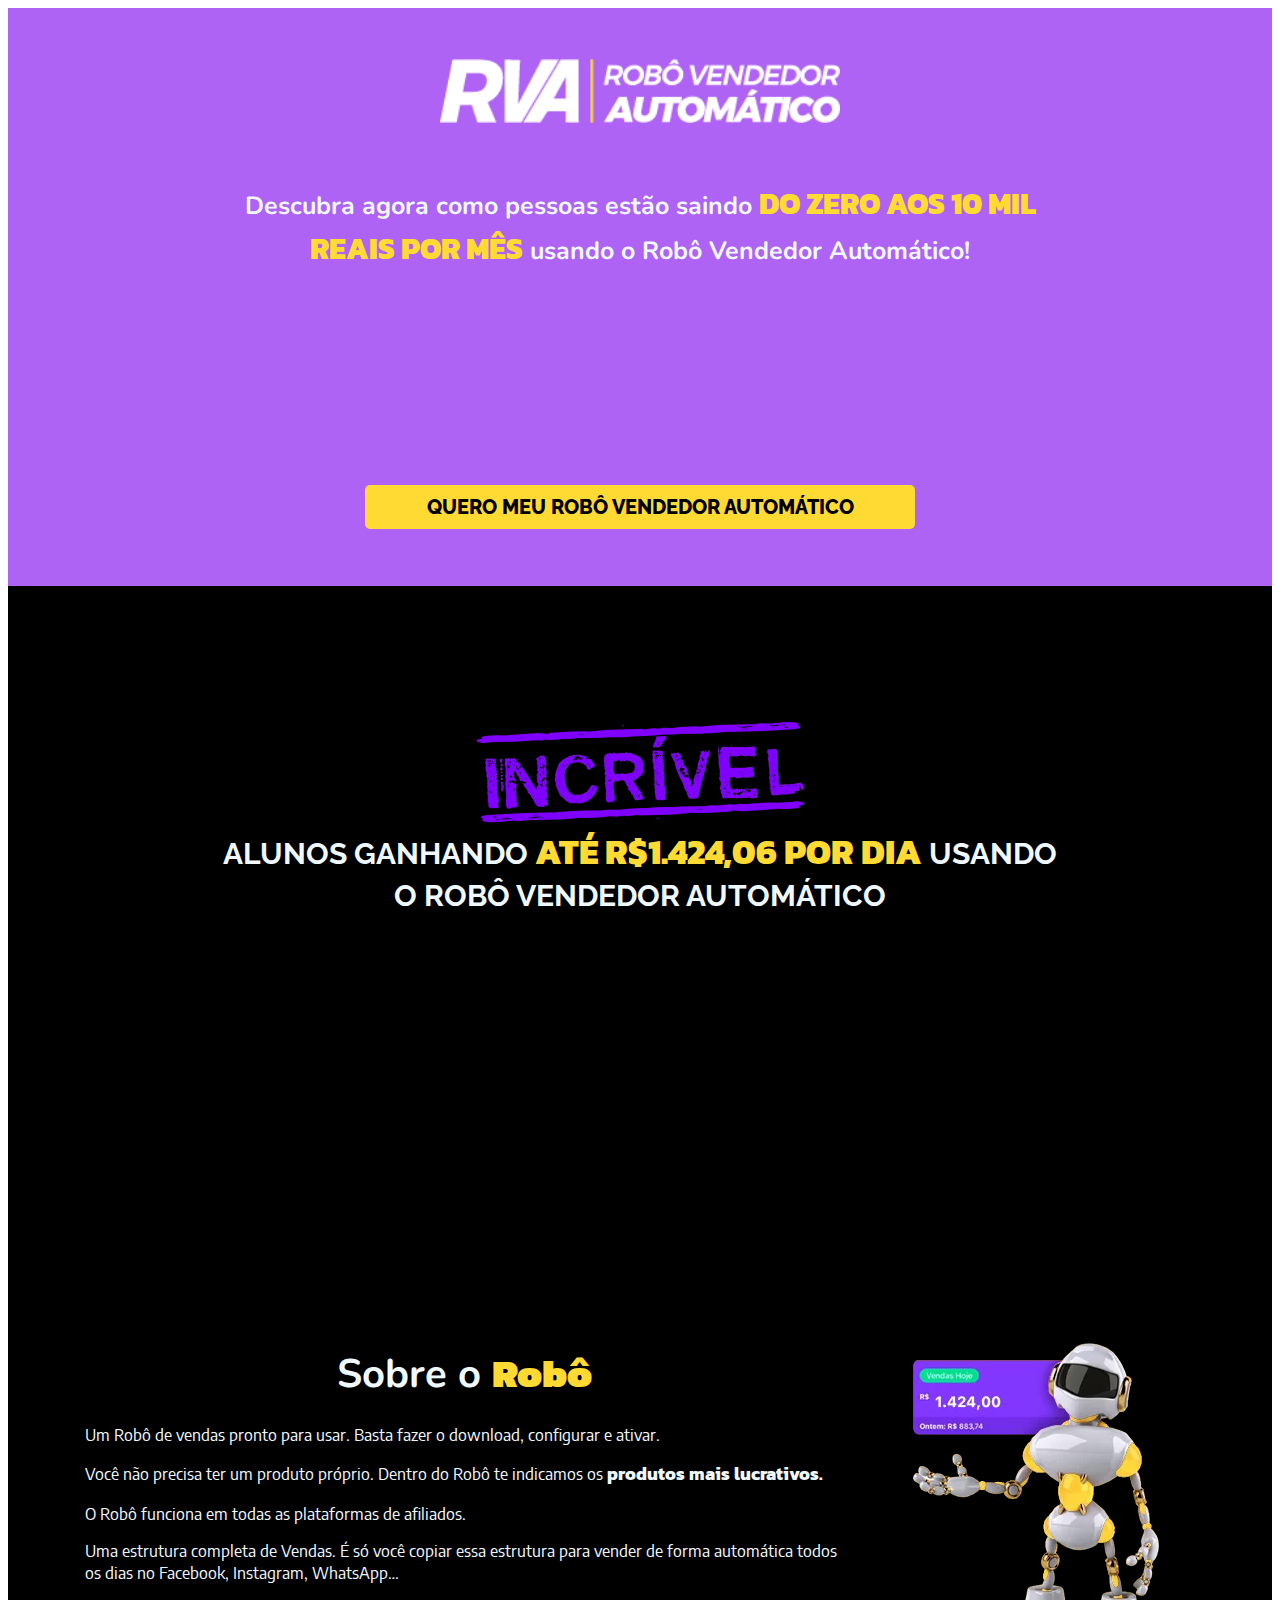
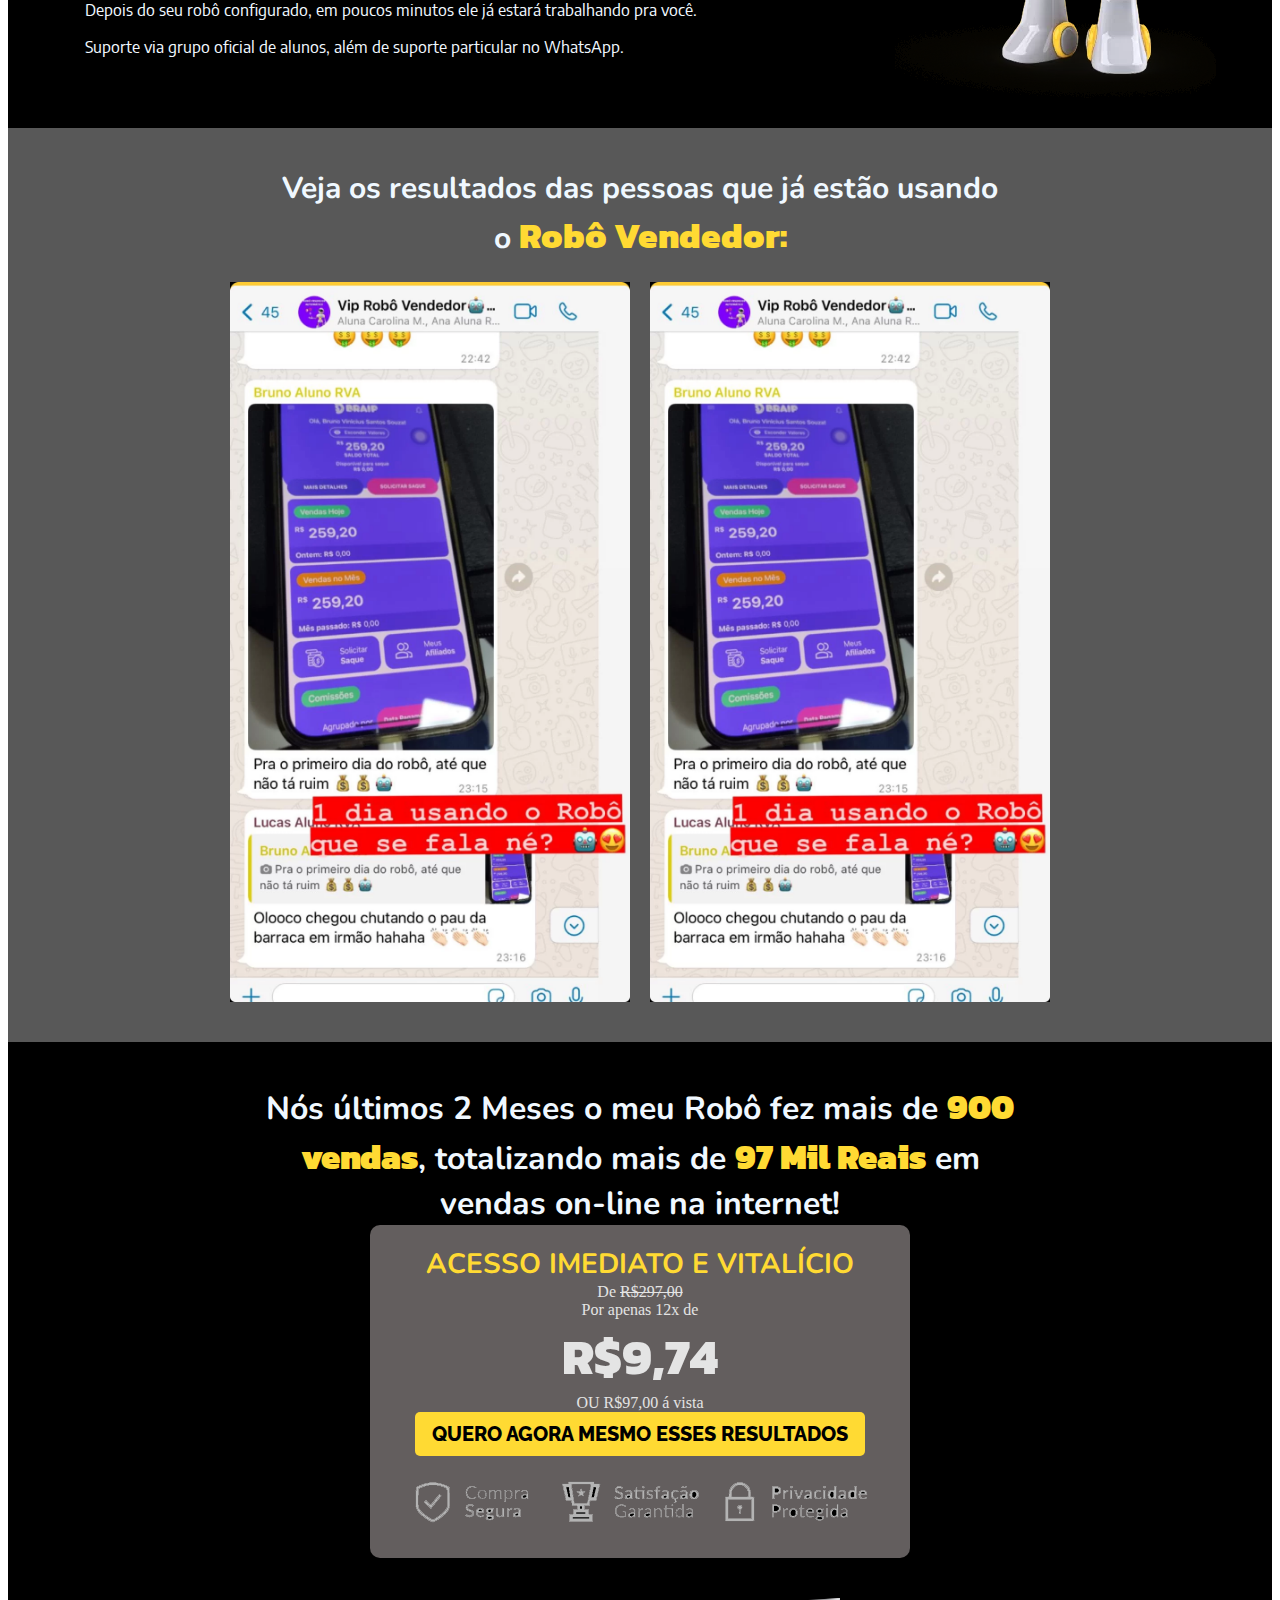
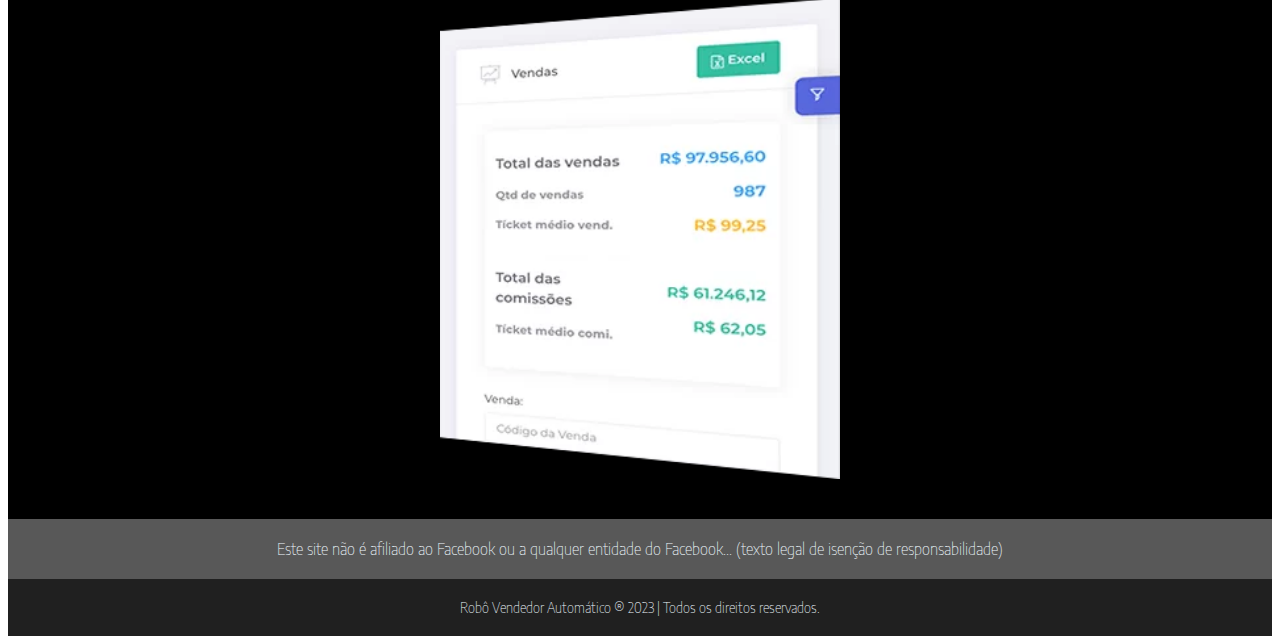
<file: index.html>
<!-- Declaração do tipo de documento e idioma -->
<!DOCTYPE html>
<html lang="pt-BR">
<head>
    <!-- Metadados essenciais -->
    <meta charset="UTF-8">
    <meta name="viewport" content="width=device-width, initial-scale=1.0">

    <!-- Título da aba do navegador -->
    <title>ROBO AUTOMATICO</title>

    <!-- Link para o arquivo CSS externo -->
    <link rel="stylesheet" href="style.css">
</head>
<body>
    <!-- Cabeçalho com a logo -->
    <header class="rob_head">
        <img class="rob_head_img" src="logo-branca-amarela_1.webp" alt="logo-branca-amarela">
    </header>

    <main class="content_body">
      <!-- Primeira seção com vídeo e chamada para ação -->
      <section class="content_section_1">
        <!-- Título de destaque -->
        <div class="content_section_0_h1">
          <h1 class="content_section_1_h1">
            Descubra agora como pessoas estão saindo <strong class="content_section_1_h1_strong">DO ZERO AOS 10 MIL REAIS POR MÊS</strong> usando o Robô Vendedor Automático!
          </h1>
        </div>

        <!-- Vídeo principal explicativo -->
        <div class="video">
          <iframe width="610" height="365" src="https://www.youtube.com/embed/eV4UcOAIP-4?si=Ht7_xmZGQt9BG759" title="YouTube video player" frameborder="0" allow="accelerometer; autoplay; clipboard-write; encrypted-media; gyroscope; picture-in-picture; web-share" allowfullscreen></iframe>
        </div>

        <!-- Botão de CTA (call to action) -->
        <div class="content_button_bobot">
          <a class="content_button_bobot_1" href="https://www.youtube.com/watch?v=EiNXdavDKvs" target="_blank">
            QUERO MEU ROBÔ VENDEDOR AUTOMÁTICO
          </a>
        </div>
      </section>

      <!-- Seção com provas sociais e vídeos de alunos -->
      <section class="content_section_2">
        <div class="content_section_2_image">
            <img src="incrivel.png" alt="incrivel">
        </div>

        <div class="content_section_2_divh1">
            <h1 class="content_section_2h1">
              ALUNOS GANHANDO <strong class="content_section_2h1strong">ATÉ R$1.424,06 POR DIA </strong>USANDO O ROBÔ VENDEDOR AUTOMÁTICO
            </h1>
        </div>

        <!-- Vários vídeos em sequência -->
        <div class="content_section_2_vid">
          <iframe width="300" height="300" src="https://www.youtube.com/embed/Mj20P4vgeyo?si=ttKXvRl04PQyXRmO" title="YouTube video player" frameborder="0" allow="accelerometer; autoplay; clipboard-write; encrypted-media; gyroscope; picture-in-picture; web-share" allowfullscreen></iframe>
          <iframe width="300" height="300" src="https://www.youtube.com/embed/Mj20P4vgeyo?si=ttKXvRl04PQyXRmO" title="YouTube video player" frameborder="0" allow="accelerometer; autoplay; clipboard-write; encrypted-media; gyroscope; picture-in-picture; web-share" allowfullscreen></iframe>
          <iframe width="300" height="300" src="https://www.youtube.com/embed/Mj20P4vgeyo?si=ttKXvRl04PQyXRmO" title="YouTube video player" frameborder="0" allow="accelerometer; autoplay; clipboard-write; encrypted-media; gyroscope; picture-in-picture; web-share" allowfullscreen></iframe>
          <iframe width="300" height="300" src="https://www.youtube.com/embed/Mj20P4vgeyo?si=ttKXvRl04PQyXRmO" title="YouTube video player" frameborder="0" allow="accelerometer; autoplay; clipboard-write; encrypted-media; gyroscope; picture-in-picture; web-share" allowfullscreen></iframe>
        </div>
      </section>

      <!-- Seção "Sobre o Robô" explicando funcionalidades -->
      <section class="content_sobre_o_robo">
        <div class="content_sobre_o_robo_text">
            <h1 class="content_sobre_o_robo_h1">Sobre o <strong class="content_sobre_o_robo_h1_strong">Robô</strong></h1>
            <div class="content_sobre_o_robo_divparagraph">
              <!-- Lista de vantagens e funcionamento -->
              <p class="content_sobre_o_robo_paragraph">Um Robô de vendas pronto para usar. Basta fazer o download, configurar e ativar.</p>
              <p class="content_sobre_o_robo_paragraph">Você não precisa ter um produto próprio. Dentro do Robô te indicamos os <strong class="content_sobre_o_robo_paragraph_strong">produtos mais lucrativos.</strong></p>
              <p class="content_sobre_o_robo_paragraph">O Robô funciona em todas as plataformas de afiliados.</p>
              <p class="content_sobre_o_robo_paragraph">Uma estrutura completa de Vendas. É só você copiar essa estrutura para vender de forma automática todos os dias no Facebook, Instagram, WhatsApp…</p>
              <p class="content_sobre_o_robo_paragraph">Depois do seu robô configurado, em poucos minutos ele já estará trabalhando pra você.</p>
              <p class="content_sobre_o_robo_paragraph">Suporte via grupo oficial de alunos, além de suporte particular no WhatsApp.</p>
            </div>
        </div>
        <!-- Imagem ilustrativa do robô -->
        <div class="content_sobre_o_robo_imaga">
          <img src="robo.png" alt="robo-image">
        </div>
      </section>

      <!-- Seção com resultados visuais dos usuários -->
      <section class="content_results">
        <div class="content_resuls_div_h1">
          <h1 class="content_results_h1">
            Veja os resultados das pessoas que já estão usando o <strong class="content_results_h1_strong">Robô Vendedor:</strong>
          </h1>
        </div>

        <div class="content_results_image">
          <img src="resultado-robo.png" width="400" alt="resultado">
          <img src="resultado-robo.png" width="400" alt="resultado">
        </div>
      </section>

      <!-- Seção de oferta e prova social -->
      <section class="content_last_months">
        <div class="content_last_months_div_h1">
          <h1 class="content_last_months_h1">
            Nós últimos 2 Meses o meu Robô fez mais de <strong class="content_last_months_h1_900">900 vendas</strong>, totalizando mais de <strong class="content_last_months_h1_97">97 Mil Reais</strong> em vendas on-line na internet!
          </h1>

          <!-- Bloco com oferta de compra -->
          <div class="content_last_monts_acesso">
            <h1 class="content_last_months_acesso">ACESSO IMEDIATO E VITALÍCIO</h1>
            <p class="content_last_months_price">De <a class="content_last_months_price_none">R$297,00</a></p>
            <p class="content_last_monts_acesso_apenas">Por apenas 12x de</p>
            <h1 class="content_last_monts_acesso_9">R$9,74</h1>
            <p class="content_last_monts_acesso_97">OU R$97,00 á vista</p>

            <!-- Botão de compra -->
            <div class="content_button_months">
              <a class="content_button_months_1" href="https://www.youtube.com/watch?v=vm1L9YZVoa8" target="_blank">QUERO AGORA MESMO ESSES RESULTADOS</a>
            </div>

            <!-- Selo de compra segura -->
            <div class="buy_security">
              <img src="compra-segura.png" alt="compra-segura">
            </div>
          </div>
        </div>

        <!-- Imagem dos resultados -->
        <div class="content_last_months_img">
          <img src="results.png" width="400" alt="results">
        </div>
      </section>

      <!-- Aviso de responsabilidade legal -->
      <section class="notice">
        <div class="notice_text">
          <h1 class="notice_h1">
            Este site não é afiliado ao Facebook ou a qualquer entidade do Facebook... (texto legal de isenção de responsabilidade)
          </h1>
        </div>
      </section>
    </main>

    <!-- Rodapé com direitos autorais -->
    <footer class="rights_reserved">
        <div class="rights_reserved_div">
            <h1 class="rights_reserved_h1">Robô Vendedor Automático ® 2023 | Todos os direitos reservados.</h1>
        </div>
    </footer>
</body>
</html>
</file>
<file: style.css>
/* Importação de fontes do Google Fonts */
@import url('https://fonts.googleapis.com/css2?family=Nunito:ital,wght@0,200..1000;1,200..1000&display=swap');
@import url('https://fonts.googleapis.com/css2?family=Kanit:ital,wght@0,100;0,200;0,300;0,400;0,500;0,600;0,700;0,800;0,900&display=swap');
@import url('https://fonts.googleapis.com/css2?family=Raleway:ital,wght@0,100..900;1,100..900&display=swap');
@import url('https://fonts.googleapis.com/css2?family=Encode+Sans+Semi+Condensed:wght@100;200;300;400;500;600;700;800;900&display=swap');

/* Reset global de margem, padding e box-sizing */
body * {
    margin: 0;
    padding: 0;
    box-sizing: border-box;
}

/* Oculta rolagem horizontal para evitar overflow lateral */
body {
    overflow-x: hidden;
}

/* Define que imagens e iframes serão responsivos */
img, iframe {
    max-width: 100%;
    height: auto;
    display: block;
}

/* Estilização do cabeçalho com alinhamento central e fundo roxo */
.rob_head {
    display: flex;
    justify-content: center;
    background-color: rgb(174, 99, 245);
}

/* Logo dentro do cabeçalho com margens e tamanho máximo */
.rob_head_img {
    margin: 4% 0 3% 0;
    width: 80%;
    max-width: 400px;
}

/* Estilização do corpo principal com fundo preto */
.content_body {
    background-color: black;
}

/* Primeira seção de conteúdo com fundo roxo e layout em coluna */
.content_section_1 {
    background-color: rgb(174, 99, 245);
    display: flex;
    flex-direction: column;
    align-items: center;
    padding: 20px;
}

/* Div do título centralizado */
.content_section_0_h1 {
    display: flex;
    justify-content: center;
    width: 100%;
}

/* Título principal com fonte e cor claras */
.content_section_1_h1 {
    max-width: 850px;
    font-size: 25px;
    font-family: "Nunito", sans-serif;
    color: aliceblue;
    text-align: center;
    padding: 0 20px;
}

/* Destaque dentro do título principal */
.content_section_1_h1_strong {
    font-family: "Kanit", sans-serif;
    font-weight: 800;
    font-size: 30px;
    color: rgb(255, 218, 51);
}

/* Estilização do container do vídeo */
.video {
    display: flex;
    justify-content: center;
    width: 100%;
    margin: 20px 0;
}

/* Container do botão de chamada para ação */
.content_button_bobot {
    display: flex;
    justify-content: center;
    width: 100%;
}

/* Botão principal com estilização visual */
.content_button_bobot_1 {
    width: 90%;
    max-width: 550px;
    height: auto;
    display: flex;
    justify-content: center;
    align-items: center;
    margin: 2% 0 3% 0;
    padding: 10px 0;
    background-color: rgb(255, 218, 51);
    text-decoration: none;
    color: black;
    font-family: "Raleway", sans-serif;
    font-weight: 800;
    font-size: 20px;
    border-radius: 5px;
    text-align: center;
}

/* Efeito ao passar o mouse no botão */
.content_button_bobot_1:hover {
    transform: scale(1.1);
}

/* Segunda seção de conteúdo com vídeos de depoimentos */
.content_section_2 {
    background-color: black;
    display: flex;
    flex-direction: column;
    align-items: center;
    margin-top: 9%;
    padding: 20px;
}

/* Centralização da imagem e do título */
.content_section_2_image,
.content_section_2_divh1 {
    display: flex;
    justify-content: center;
    width: 100%;
}

/* Título da seção 2 */
.content_section_2h1 {
    max-width: 900px;
    font-family: "Raleway", sans-serif;
    color: aliceblue;
    font-size: 30px;
    text-align: center;
    padding: 0 20px;
}

/* Destaque do título com cor e fonte diferentes */
.content_section_2h1strong {
    font-family: "Kanit", sans-serif;
    font-weight: 800;
    font-size: 35px;
    color: rgb(255, 218, 51);
}

/* Container dos vídeos com responsividade */
.content_section_2_vid {
    display: flex;
    flex-wrap: wrap;
    justify-content: center;
    gap: 20px;
    margin: 30px 0;
    width: 100%;
}

/* Seção de descrição sobre o robô */
.content_sobre_o_robo {
    display: flex;
    flex-wrap: wrap;
    justify-content: center;
    gap: 30px;
    padding: 30px 20px;
}

/* Texto explicativo sobre o robô */
.content_sobre_o_robo_text,
.content_sobre_o_robo_divparagraph {
    max-width: 800px;
    width: 100%;
}

/* Título "Sobre o Robô" */
.content_sobre_o_robo_h1 {
    font-family: "Nunito", sans-serif;
    color: aliceblue;
    font-size: 40px;
    text-align: center;
}

/* Destaque do título */
.content_sobre_o_robo_h1_strong {
    font-family: "Kanit", sans-serif;
    font-size: 40px;
    color: rgb(255, 218, 51);
}

/* Parágrafos organizados em coluna */
.content_sobre_o_robo_divparagraph {
    display: flex;
    flex-direction: column;
    gap: 15px;
    padding: 20px;
}

/* Estilo dos parágrafos informativos */
.content_sobre_o_robo_paragraph {
    font-family: "Encode Sans Semi Condensed", sans-serif;
    color: aliceblue;
    font-size: 17px;
}

/* Destaque em palavras fortes */
.content_sobre_o_robo_paragraph_strong {
    font-family: "Kanit", sans-serif;
    font-size: 18px;
    color: aliceblue;
}

/* Seção de resultados dos usuários */
.content_results {
    background-color: rgb(88, 88, 88);
    display: flex;
    flex-direction: column;
    align-items: center;
    padding: 40px 20px;
}

/* Título dos resultados */
.content_results_h1 {
    font-size: 30px;
    font-family: "Nunito", sans-serif;
    color: aliceblue;
    max-width: 740px;
    text-align: center;
}

/* Destaque do título */
.content_results_h1_strong {
    font-family: "Kanit", sans-serif;
    font-weight: 800;
    font-size: 35px;
    color: rgb(255, 218, 51);
}

/* Imagens de resultados centralizadas */
.content_results_image {
    display: flex;
    flex-wrap: wrap;
    justify-content: center;
    gap: 20px;
    margin-top: 20px;
    width: 100%;
}

/* Seção com dados de vendas */
.content_last_months {
    display: flex;
    flex-wrap: wrap;
    justify-content: center;
    padding: 40px 20px;
    gap: 40px;
}

/* Container do título da seção */
.content_last_months_div_h1 {
    width: 100%;
    max-width: 750px;
}

/* Título das estatísticas */
.content_last_months_h1 {
    font-size: 32px;
    font-family: "Nunito", sans-serif;
    color: aliceblue;
    text-align: center;
}

/* Destaque dos números */
.content_last_months_h1_900,
.content_last_months_h1_97 {
    font-size: 34px;
    color: rgb(255, 218, 51);
    font-family: "Kanit", sans-serif;
}

/* Caixa com o texto de acesso e oferta */
.content_last_monts_acesso {
    background-color: rgb(99, 94, 94);
    width: 100%;
    max-width: 540px;
    border-radius: 10px;
    padding: 20px;
    margin: 0 auto;
}

/* Estilos centralizados dos textos de oferta */
.content_last_months_acesso,
.content_last_months_price,
.content_last_monts_acesso_apenas,
.content_last_monts_acesso_97 {
    text-align: center;
    color: rgb(228, 228, 228);
}

/* Título de acesso vitalício */
.content_last_months_acesso {
    font-size: 28px;
    font-family: "Nunito", sans-serif;
    color: rgb(255, 218, 51);
}

/* Preço riscado */
.content_last_months_price_none {
    text-decoration: line-through;
}

/* Preço promocional destacado */
.content_last_monts_acesso_9 {
    font-size: 50px;
    font-family: "Kanit", sans-serif;
    font-weight: 800;
    text-align: center;
    color: rgb(228, 228, 228);
}

/* Container do botão de compra */
.content_button_months {
    display: flex;
    justify-content: center;
    width: 100%;
}

/* Botão de chamada para ação final */
.content_button_months_1 {
    border-radius: 5px;
    text-align: center;
    width: 90%;
    max-width: 480px;
    padding: 10px 0;
    background-color: rgb(255, 218, 51);
    text-decoration: none;
    color: black;
    font-family: "Raleway", sans-serif;
    font-weight: 800;
    font-size: 20px;
}

/* Efeito hover no botão final */
.content_button_months_1:hover {
    transform: scale(1.1);
}

/* Imagem do selo de segurança */
.buy_security {
    display: flex;
    justify-content: center;
    margin-top: 10px;
}

/* Imagem lateral com resultados */
.content_last_months_img {
    width: 100%;
    display: flex;
    justify-content: center;
}

/* Seção de aviso legal */
.notice {
    background-color: rgb(88, 88, 88);
    padding: 20px;
}

/* Centralização do texto de aviso */
.notice_text {
    display: flex;
    justify-content: center;
}

/* Texto do aviso */
.notice_h1 {
    color: aliceblue;
    font-family: "Encode Sans Semi Condensed", sans-serif;
    font-weight: 100;
    font-size: 16px;
    text-align: center;
    max-width: 1000px;
    padding: 0 20px;
}

/* Rodapé com direitos autorais */
.rights_reserved {
    background-color: rgb(32, 32, 32);
    padding: 20px;
}

/* Centralização do conteúdo do rodapé */
.rights_reserved_div {
    display: flex;
    justify-content: center;
}

/* Texto do rodapé */
.rights_reserved_h1 {
    text-align: center;
    color: aliceblue;
    font-family: "Encode Sans Semi Condensed", sans-serif;
    font-weight: 100;
    font-size: 14px;
    width: 100%;
    max-width: 1000px;
}

/* Classe não utilizada (pode ser removida se não for usada no HTML) */
.ult {
    background-color: aliceblue;
}
</file>
